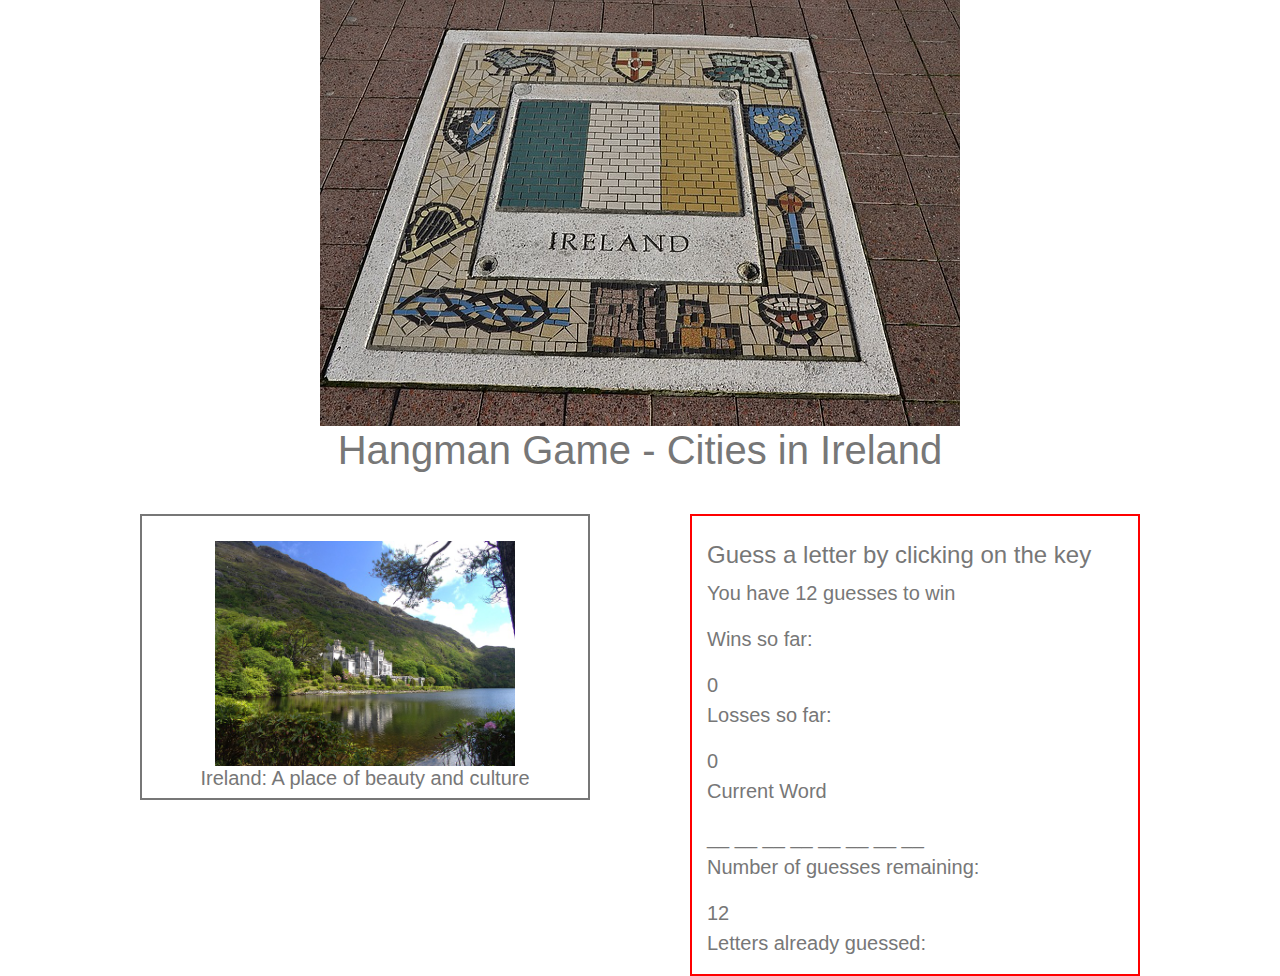
<file: docs/index.html>
<!DOCTYPE html>
<html lang="en">
<head>
    <meta charset="UTF-8">
    <meta name="viewport" content="width=device-width, initial-scale=1.0">
    <meta http-equiv="X-UA-Compatible" content="ie=edge">
    <title>Irish Cities Hangman</title>
    <link rel="stylesheet" href="https://maxcdn.bootstrapcdn.com/bootstrap/4.0.0/css/bootstrap.min.css" integrity="sha384-Gn5384xqQ1aoWXA+058RXPxPg6fy4IWvTNh0E263XmFcJlSAwiGgFAW/dAiS6JXm" crossorigin="anonymous">
    <link rel="stylesheet" type="text/css" href="assets/css/style.css">
</head>
<body>
    <header id="intro">
        <div class="container">
            <img src="assets/images/ireland.jpg" class="ireland-image" alt="mosaic with word Ireland surrounded by cultural symbols of Ireland">
            <div id="headline">
                <h1>Hangman Game - Cities in Ireland</h1>
            </div>
        </div>
    </header>
    <div class="container" id="container-on-left">
            <img src="assets/images/ireland-intro-photo.jpg" class="ireland-cities-image" alt="mosaic with word Ireland surrounded by cultural symbols of Ireland">
            <div id="headline">
                <h5 id="name-of-city">Ireland: A place of beauty and culture</h5>
            </div>
        
    </div>



    <div class="container" id="container-on-right">
        <div id="game">
            <h4 id="instructions">Guess a letter by clicking on the key</h4>
            <p>You have 12 guesses to win</p>
            <p>Wins so far:</p>
            <div id="wins"></div>
            <p>Losses so far:</p>
            <div id="lose"></div>
            <p>Current Word</p>
            <div id="current-word"></div>
            <p>Number of guesses remaining:</p>
            <div id="guesses"></div>
            <p>Letters already guessed:</p>
            <div id="letters-already-guessed"></div>          
        </div>
    </div>

    



    <script type="text/javascript" src="assets/javascript/game2.js"></script> 
</body>
</html>
</file>
<file: docs/assets/css/style.css>
* {
    box-sizing: border-box;
}

body {
    font-family: Arial, Helvetica, sans-serif;
    font-size: 20px;
    line-height: 30px;
    color: #777777;
}

#intro {
    text-align: center;
    margin-bottom: 40px;
}

#container-on-left {
    float: left;
    width: 450px;
    text-align: center;
    border: #777777 2px solid;
    margin-left: 140px;
    padding-top: 25px;
}

#container-on-right {
    float: right;
    width: 450px;
    border: 2px solid red;
    margin-right: 140px;
    padding-top: 25px;
}

.ireland-cities-image {
    width: 300px;
}
</file>
